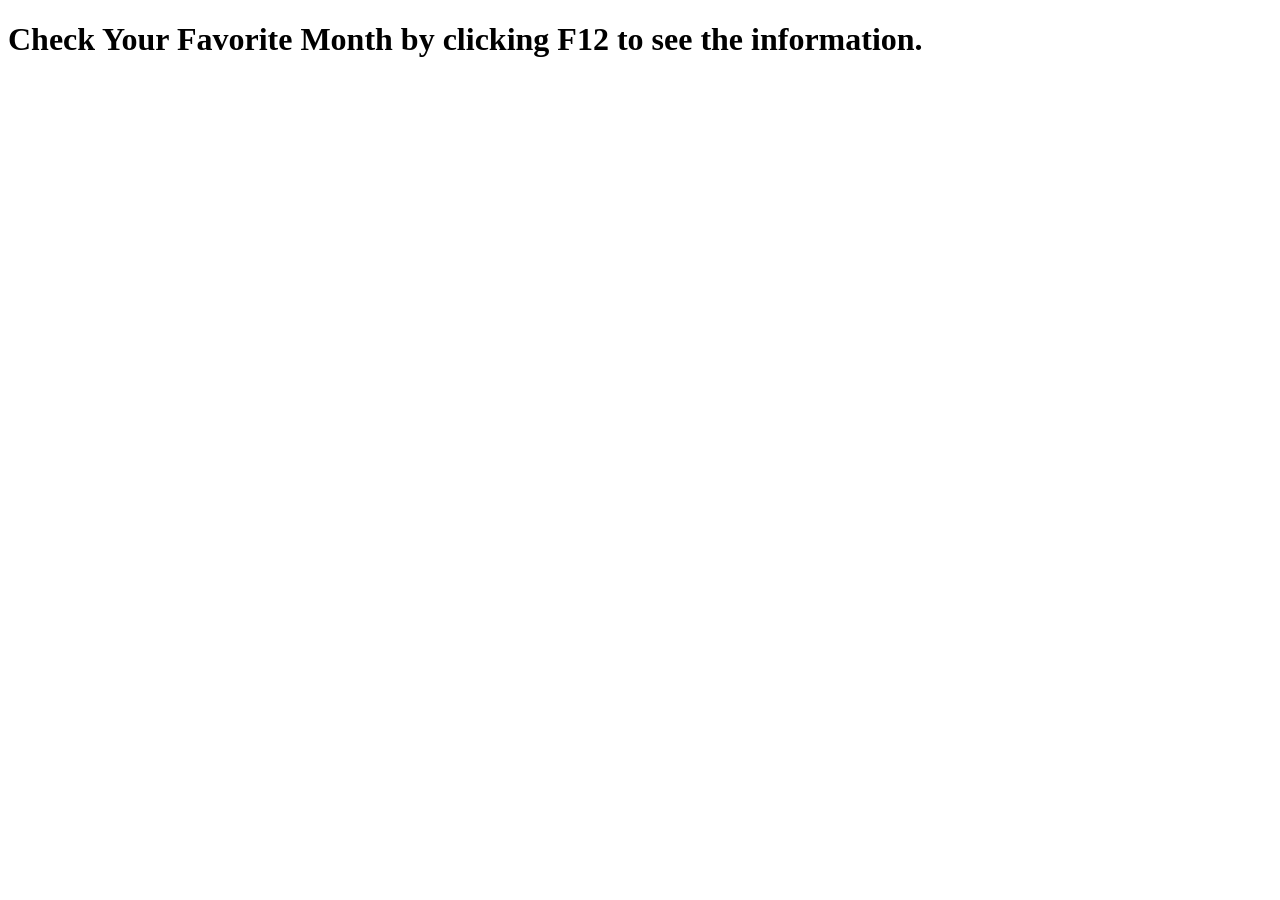
<file: index.html>
<!-- Tiana - July 1, 2026 -->

<!DOCTYPE html>
<html lang="en">
<head>
    <meta charset="UTF-8">
    <meta name="viewport" content="width=device-width, initial-scale=1.0"> 
     <script src="switch.js" defer> </script>
    <title>Favorite Month Checker</title>
</head>
<body>
    <h1>Check Your Favorite Month by clicking F12 to see the information.</h1>
</body>
</html>
</file>
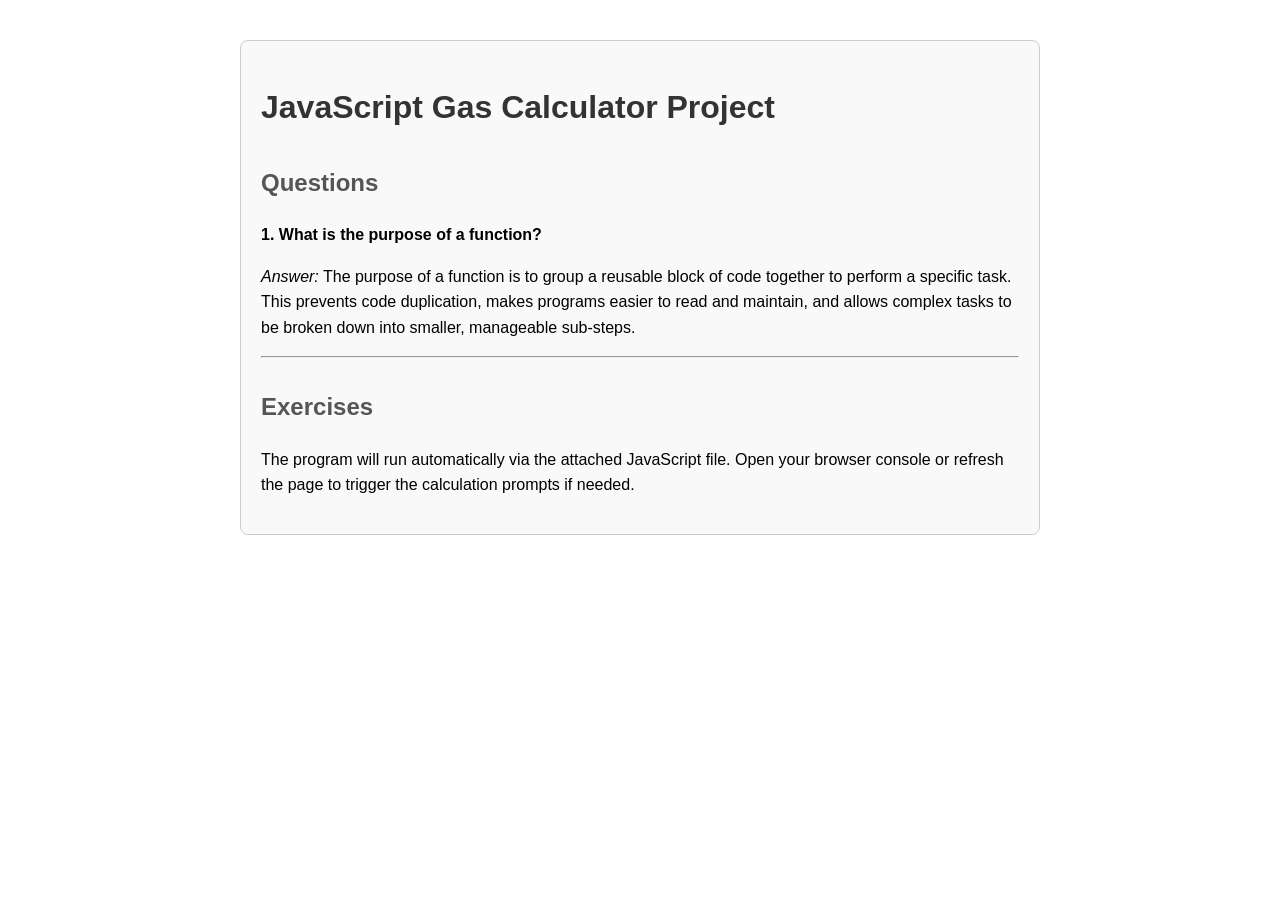
<file: index2.html>
<!DOCTYPE html>
<html lang="en">
<head>
    <!-- Name: [Tiana Bui], Date: July 11, 2026 -->
    <meta charset="UTF-8">
    <meta name="viewport" content="width=device-width, initial-scale=1.0">
    <title>Weekly Gas Calculator</title>
    <!-- Use the <script> tag in the head section with a defer attribute to link to your js file -->
    <script src="gas.js" defer></script>
    <style>
        body {
            font-family: Arial, sans-serif;
            max-width: 800px;
            margin: 40px auto;
            padding: 0 20px;
            line-height: 1.6;
        }
        .container {
            border: 1px solid #ccc;
            padding: 20px;
            border-radius: 8px;
            background-color: #f9f9f9;
        }
        h1 { color: #333; }
        h2 { color: #555; margin-top: 30px; }
    </style>
</head>
<body>

    <div class="container">
        <h1>JavaScript Gas Calculator Project</h1>
        
        <h2>Questions</h2>
        <p><strong>1. What is the purpose of a function?</strong></p>
        <p><em>Answer:</em> The purpose of a function is to group a reusable block of code together to perform a specific task. This prevents code duplication, makes programs easier to read and maintain, and allows complex tasks to be broken down into smaller, manageable sub-steps.</p>

        <hr>

        <h2>Exercises</h2>
        <p>The program will run automatically via the attached JavaScript file. Open your browser console or refresh the page to trigger the calculation prompts if needed.</p>
    </div>

</body>
</html>
</file>
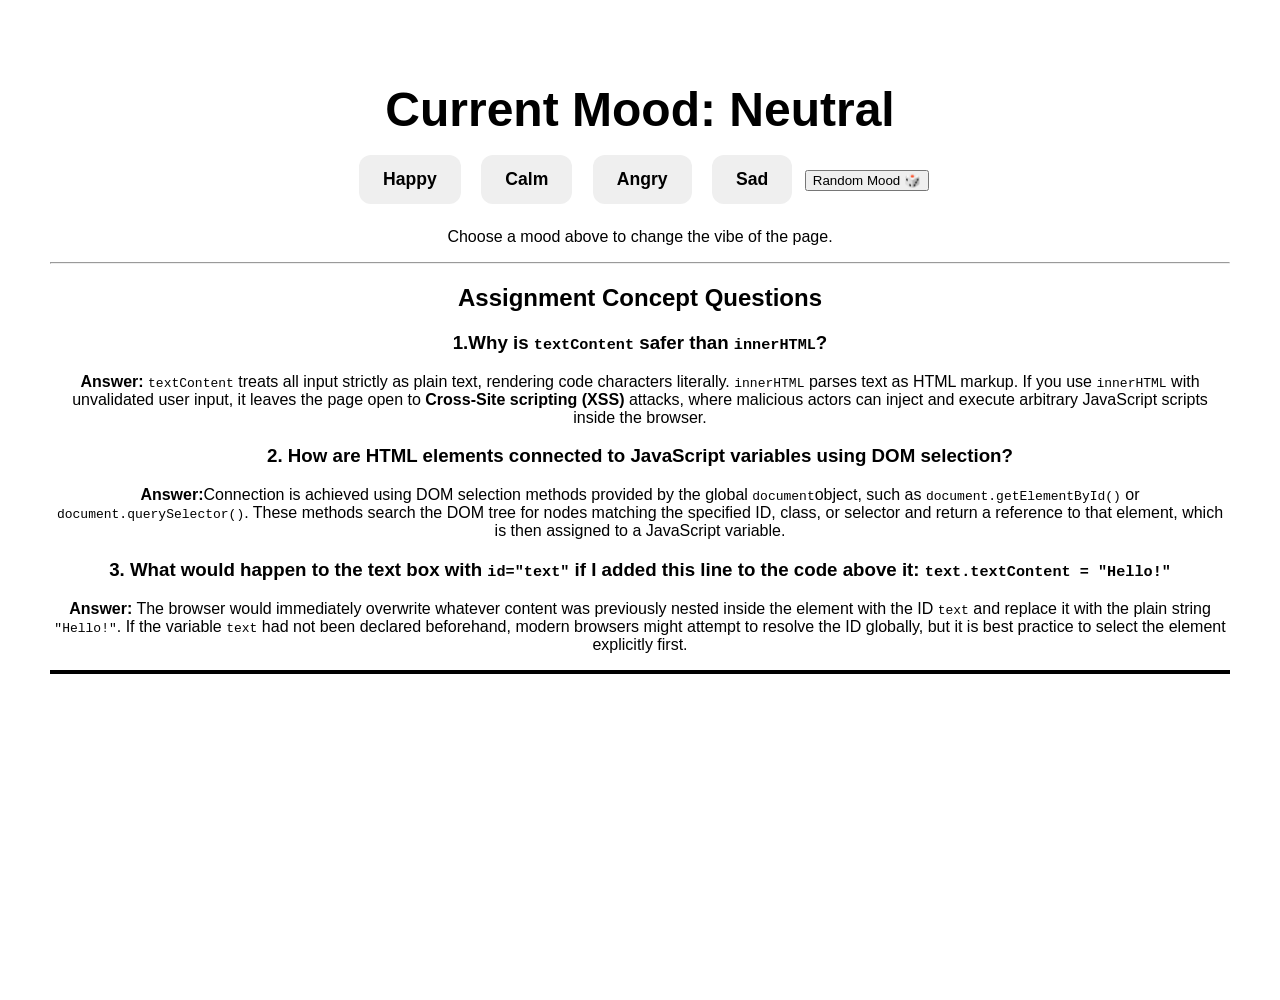
<file: moodswitcher.html>
<!-- Tiana - July 15, 2026 -->
 <!DOCTYPE html>
 <html lang="en">
    <head>
        <meta charset="UTF-8">
        <meta name="viewport" content="width=device-width, initial-scale=1.0">
        <title>Mood Changer Project</title>
        <!-- Link to your CSS file -->
         <link rel="stylesheet" href="moods.css">
         <!-- Defer ensures the DOM is fully loaded before the script executes -->
          <script src="moods.js" defer></script>
    </head>
    <body>

        <header>
            <h1>Current Mood: <span id="current-mood">Neutral</span></h1>
        </header>

        <main id="main-content">
            <!-- Event delegation: We put the click listener on this container -->
             <div id="button-container">
       <div id="button-container">
         <button id="happy-btn" class="mood-btn" data-mood="happy">Happy</button>
         <button id="calm-btn" class="mood-btn" data-mood="calm">Calm</button>
         <button id="angry-btn" class="mood-btn" data-mood="angry">Angry</button>
         <button id="sad-btn" class="mood-btn" data-mood="sad">Sad</button>
         <button id="random-btn">Random Mood 🎲</button>
      </div>
            

             <div id="message-container">
             <p id="display-message">Choose a mood above to change the vibe of the page.</p>
             </div>

             <hr>

             <!-- Assignment Questions and Answer Section -->
              <section class="questions-section">
                <h2>Assignment Concept Questions</h2>

                <div class="question-block">
                    <h3>1.Why is <code>textContent</code> safer than <code>innerHTML</code>?</h3>
                    <p>
                        <strong>Answer:</strong> <code>textContent</code> treats all input strictly as plain text, rendering code characters literally. <code>innerHTML</code> parses text as HTML markup. If you use <code>innerHTML</code> with unvalidated user input, it leaves the page open to <strong>Cross-Site scripting (XSS)</strong> attacks, where malicious actors can inject and execute arbitrary JavaScript scripts inside the browser.
                </p>
                </div>

                <div class="question-block">
                    <h3>2. How are HTML elements connected to JavaScript variables using DOM selection?</h3>
                    <p>
                        <strong>Answer:</strong>Connection is achieved using DOM selection methods provided by the global <code>document</code>object, such as <code>document.getElementById()</code> or <code>document.querySelector()</code>. These methods search the DOM tree for nodes matching the specified ID, class, or selector and return a reference to that element, which is then assigned to a JavaScript variable.
                    </p>
                </div>

                <div class="question-block">
                    <h3>3. What would happen to the text box with <code>id="text"</code> if I added this line to the code above it: <code>text.textContent = "Hello!"</code></h3>
                    <p> 
                        <strong>Answer:</strong> The browser would immediately overwrite whatever content was previously nested inside the element with the ID <code>text</code> and replace it with the plain string <code>"Hello!"</code>. If the variable <code>text</code> had not been declared beforehand, modern browsers might attempt to resolve the ID globally, but it is best practice to select the element explicitly first.
                    </p>
                </div>
              </section>
        </main>

    </body>
 </html>
</file>
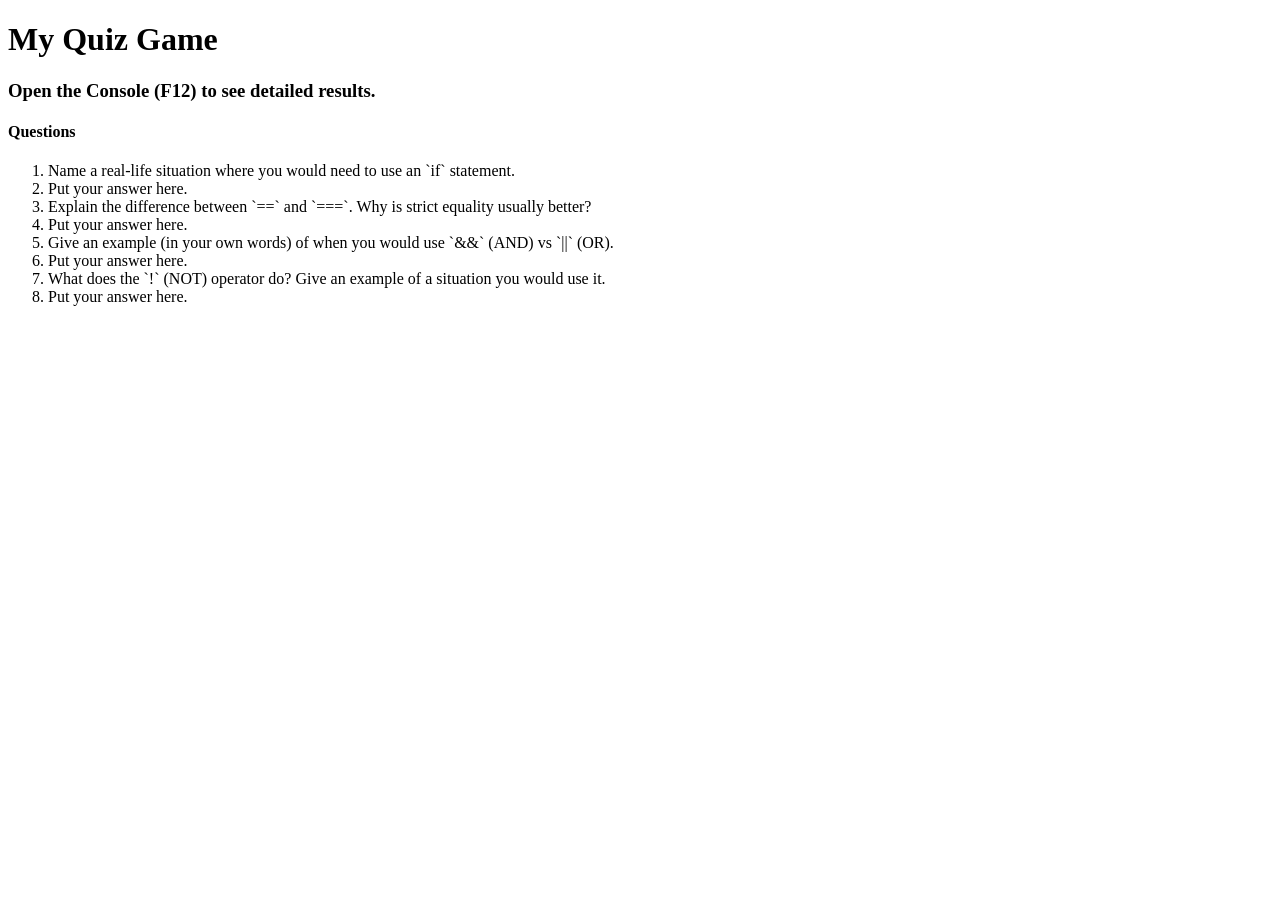
<file: quiz.html>
<!-- Tiana Bui - June 27, 2026 -->
<!DOCTYPE html>
<html lang="en">
<head>
    <meta charset="utf-8">
    <title>My JS Quiz Game</title>
    <script src="quiz.js" defer></script>
</head>
<body>
    <h1>My Quiz Game</h1>
    <h3>Open the Console (F12) to see detailed results.</h3>

    <h4>Questions</h4>
    <ol>
        <li>Name a real-life situation where you would need to use an `if` statement.</li>
        <li>Put your answer here.</li>

        <li>Explain the difference between `==` and `===`. Why is strict equality usually better?</li>
        <li>Put your answer here.</li>

        <li>Give an example (in your own words) of when you would use `&&` (AND) vs `||` (OR).</li>
        <li>Put your answer here.</li>

        <li>What does the `!` (NOT) operator do? Give an example of a situation you would use it.</li>
        <li>Put your answer here.</li>
    </ol>
</body>
</html>
</file>
<file: moods.css>
/* Tiana - July 15, 2026 */

body {
font-family: Arial, sans-serif;
text-align: center;
padding: 50px;
transition: all 0.6s ease;
min-height: 100vh;
margin: 0;
}
h1 {
font-size: 3rem;
margin-bottom: 10px;
}
.mood-btn {
padding: 14px 24px;
margin: 8px;
font-size: 1.1rem;
font-weight: bold;
cursor: pointer;
border: none;
border-radius: 12px;
}
#quote {
margin-top: 40px;
font-size: 1.8rem;
font-weight: bold;
}
section{
border-bottom: 4px solid #000;
}
</file>
